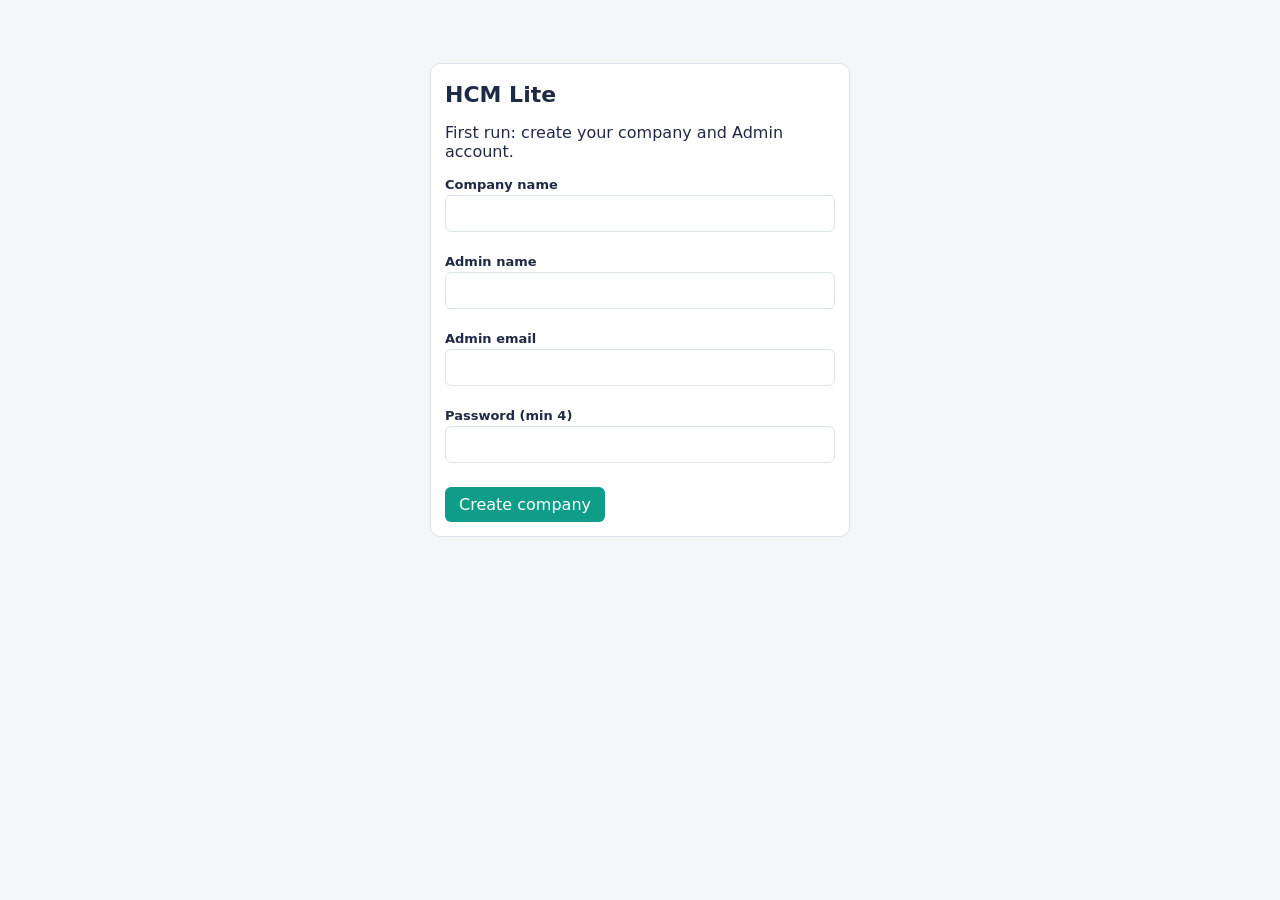
<file: index.html>
<!DOCTYPE html><html lang="en"><head><meta charset="utf-8"><meta name="viewport" content="width=device-width,initial-scale=1"><title>HCM Lite</title><link rel="stylesheet" href="css/style.css"></head>
<body><div class="auth card"><h1>HCM Lite</h1>
<form id="setup" hidden><p>First run: create your company and Admin account.</p>
<label>Company name</label><input id="cn"><small class="err" id="e_cn"></small>
<label>Admin name</label><input id="an"><small class="err" id="e_an"></small>
<label>Admin email</label><input id="ae"><small class="err" id="e_ae"></small>
<label>Password (min 4)</label><input id="ap" type="password"><small class="err" id="e_ap"></small>
<button class="btn">Create company</button></form>
<form id="login" hidden><h2 id="co"></h2><label>Email</label><input id="le"><label>Password</label><input id="lp" type="password">
<small class="err" id="e_l"></small><button class="btn">Log in</button></form></div>
<script src="js/storage.js"></script><script src="js/auth.js"></script><script>
const go=u=>location.href="pages/"+homeFor(u);
const s=getSession(),cu=s&&getUsers().find(x=>x.id===s.id);if(cu)go(cu);
const c=getCompany();$(c?"login":"setup").hidden=false;if(c)$("co").textContent=c.name;
const errs=(er,f)=>f.forEach(k=>$("e_"+k).textContent=er[k]||"");
$("setup").onsubmit=e=>{e.preventDefault();const er={};
 if(!$("cn").value.trim())er.cn="Company name is required";
 if(!$("an").value.trim())er.an="Name is required";
 if(!/^\S+@\S+\.\S+$/.test($("ae").value.trim()))er.ae="Enter a valid email";
 if($("ap").value.length<4)er.ap="Password must be at least 4 characters";
 errs(er,["cn","an","ae","ap"]);if(Object.keys(er).length)return;
 saveCompany({name:$("cn").value.trim(),start:"09:00",grace:15,quota:20,workDays:[1,2,3,4,5]});
 const a={id:Date.now(),name:$("an").value.trim(),email:$("ae").value.trim(),password:$("ap").value,role:"admin",department:"Management",salary:0,joined:today()};
 saveUsers([a]);DB.set("hcm_session",{id:a.id});go(a)};
$("login").onsubmit=e=>{e.preventDefault();const u=login($("le").value,$("lp").value);
 if(!u)return $("e_l").textContent="Wrong email or password";go(u)};
</script></body></html>
</file>
<file: css/style.css>
:root{--ink:#1f2a44;--bg:#f4f6f8;--card:#fff;--teal:#0f9d8a;--amber:#e8962e;--violet:#5b4fc9;--red:#d64545;--line:#dde2e8;font-family:system-ui,Segoe UI,Arial,sans-serif}
*{box-sizing:border-box}body{margin:0;background:var(--bg);color:var(--ink)}
header{background:var(--ink);color:#fff;display:flex;flex-wrap:wrap;align-items:center;gap:6px 14px;padding:10px 16px}
header b{font-size:18px;margin-right:auto}header a,header button{color:#fff;text-decoration:none;font-size:14px;padding:6px 10px;border-radius:6px;background:none;border:0;cursor:pointer}
header a.on,header a:hover,header button:hover{background:var(--teal)}
main{max-width:1050px;margin:0 auto;padding:16px}
h1{font-size:22px;margin:4px 0 14px}h2{font-size:17px;margin:0 0 10px}
.card{background:var(--card);border:1px solid var(--line);border-radius:10px;padding:14px;margin-bottom:14px}
.grid{display:grid;gap:12px;grid-template-columns:repeat(auto-fit,minmax(150px,1fr));margin-bottom:14px}
.stat{background:var(--card);border:1px solid var(--line);border-radius:10px;padding:12px}.stat b{display:block;font-size:28px;color:var(--teal)}
.two{display:grid;gap:14px;grid-template-columns:1fr 1fr}@media(max-width:760px){.two{grid-template-columns:1fr}}
label{display:block;font-size:13px;font-weight:600;margin:8px 0 3px}
input,select,textarea,button{font:inherit}input,select,textarea{width:100%;padding:8px;border:1px solid var(--line);border-radius:6px;background:#fff}
.btn{background:var(--teal);color:#fff;border:0;border-radius:6px;padding:8px 14px;cursor:pointer;margin-top:10px}.btn:disabled{opacity:.4;cursor:not-allowed}
.btn.red{background:var(--red)}.btn.gray{background:#6b7686}.btn.sm{padding:4px 9px;margin:0;font-size:13px}
.err{color:var(--red);font-size:12px;display:block;min-height:14px}.msg{color:var(--red);font-size:14px;margin-left:8px}
.tw{overflow-x:auto}table{width:100%;border-collapse:collapse;font-size:14px}th,td{text-align:left;padding:7px 8px;border-bottom:1px solid var(--line);white-space:nowrap}th{background:#eef1f4}
.b{padding:2px 8px;border-radius:10px;font-size:12px;background:#e3e8ee}.b.present,.b.approved{background:#d5f2ec;color:#0a7466}.b.late,.b.pending{background:#fdecd3;color:#9a5a08}.b.half,.b.rejected,.b.absent{background:#f9dcdc;color:#a02a2a}
.row{display:flex;gap:8px;flex-wrap:wrap;align-items:center}.row>*{flex:1;min-width:120px}
#log{height:170px;overflow-y:auto;background:#f4f6f8;border-radius:8px;padding:8px;font-size:14px;margin-bottom:8px}
#log p{margin:4px 0;padding:6px 10px;border-radius:10px;max-width:85%}#log .me{background:var(--violet);color:#fff;margin-left:auto}#log .ai{background:#fff;border:1px solid var(--line)}
.ann{border-left:4px solid var(--amber);padding:4px 10px;margin:6px 0;font-size:14px}
.auth{max-width:420px;margin:7vh auto}.slip td:last-child{text-align:right}.slip{max-width:560px}
@media print{header,.noprint{display:none!important}body{background:#fff}}
</file>
